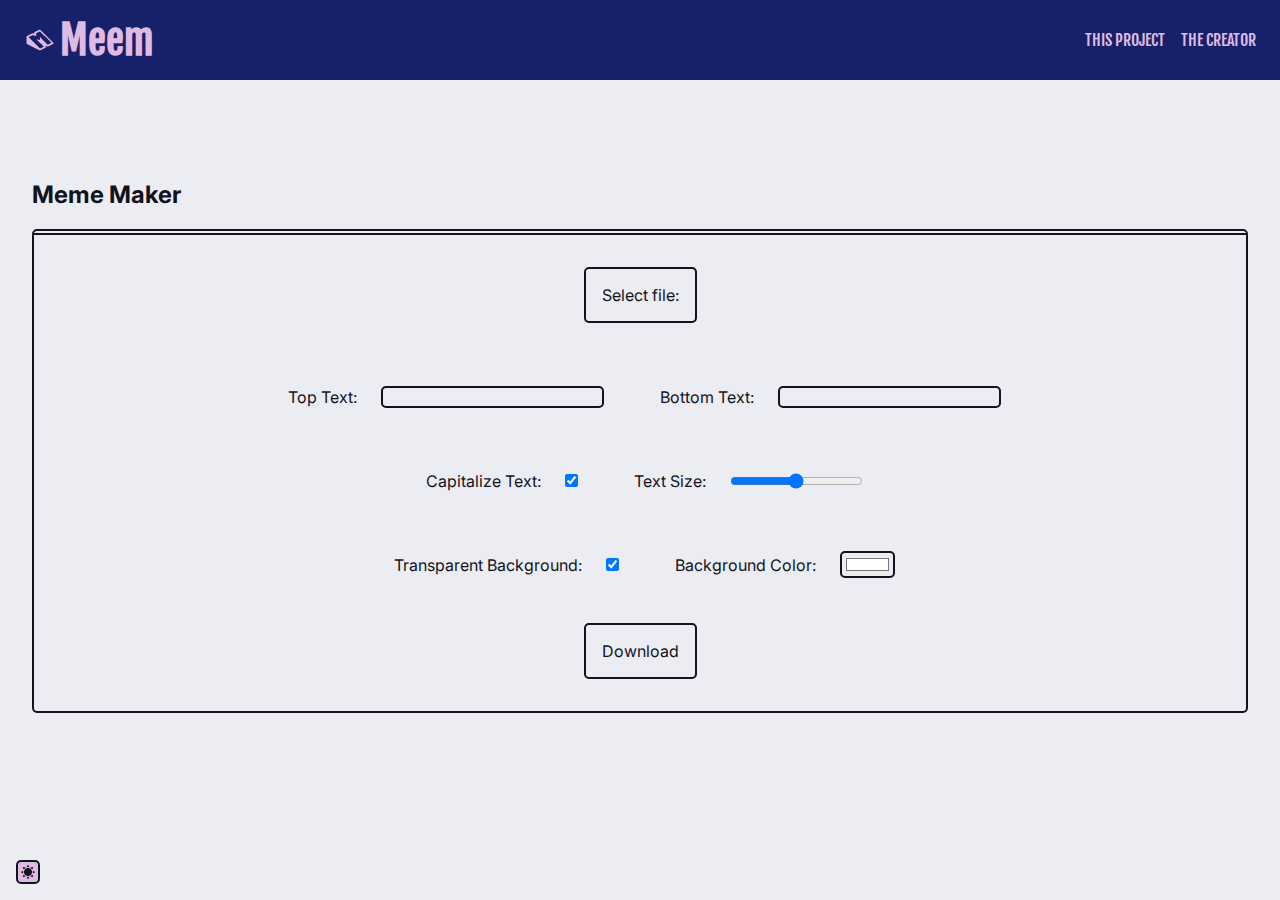
<file: index.html>
<!DOCTYPE html>
<html>
	<head>
		<script src="https://html2canvas.hertzen.com/dist/html2canvas.js"></script>
		<script src="index.js"></script>
		<meta charset="UTF-8">
		<meta name="viewport" content="width=device-width, initial-scale=1.0">
		<link rel="stylesheet" href="style.css">
		<script src="script.js"></script>
		<link rel="preconnect" href="https://fonts.googleapis.com">
		<link rel="preconnect" href="https://fonts.gstatic.com" crossorigin>
		<link href="https://fonts.googleapis.com/css2?family=Fjalla+One&family=Inter:wght@100;200;300;400;500;600;700;800;900&display=swap" rel="stylesheet">
		<link rel="icon" type="image/x-icon" href="/assets/meemlogo.ico">
		<title>Meem</title>
	</head>
	<body>
		<header class="betterHeader">
			<script src="betterHeader.js"></script>
			<div class="headerSpaceholder"></div>
			<div class="realHeader">
				<a class="logoLink" href="index.html">
					<svg class="logoImage" version="1.0" xmlns="http://www.w3.org/2000/svg" width="512.000000pt" height="512.000000pt" viewBox="0 0 512.000000 512.000000" preserveAspectRatio="xMidYMid meet">
						<g transform="translate(0.000000,512.000000) scale(0.100000,-0.100000)">
							<path d="M2093 4022 l-453 -227 0 -115 0 -116 -153 39 -153 39 -462 -231 -462 -231 0 -615 0 -615 1075 -537 1075 -538 460 230 460 230 0 152 c0 84 2 153 5 153 3 0 73 -34 155 -75 l150 -75 460 230 460 230 0 78 0 77 -1073 1073 c-589 589 -1077 1072 -1082 1071 -6 0 -214 -102 -462 -227z m1391 -1001 l919 -919 -306 -154 -307 -153 -615 615 -615 615 0 -228 c0 -152 -3 -227 -11 -227 -5 0 -73 16 -149 35 -102 26 -161 35 -219 35 l-81 0 0 -37 c0 -37 19 -57 537 -575 295 -295 535 -539 533 -541 -3 -3 -140 -72 -306 -155 l-301 -150 -921 921 -922 922 308 154 309 154 289 -72 c159 -39 297 -74 307 -77 16 -5 17 10 17 225 l0 231 298 149 c163 83 302 150 307 150 6 1 424 -413 929 -918z" />
						</g>
					</svg>
					<h2 class="logoName">Meem</h2>
				</a>
				<nav class="navBar" data-expanded="true">
					<div class="distanceChecker"></div>
					<div class="spaceHolder">
						<button class="openNav">
							<svg class="hamburger" version="1.0" xmlns="http://www.w3.org/2000/svg" width="512.000000pt" height="512.000000pt" viewBox="0 0 512.000000 512.000000" preserveAspectRatio="xMidYMid meet">
								<g transform="translate(0.000000,512.000000) scale(0.100000,-0.100000)">
									<path d="M95 4146 c-67 -29 -105 -106 -91 -181 9 -47 59 -102 104 -115 26 -8 785 -10 2474 -8 l2437 3 27 21 c53 39 69 71 69 134 0 63 -16 95 -69 134 l-27 21 -2447 2 c-2019 2 -2452 0 -2477 -11z" />
									<path d="M95 2546 c-67 -29 -105 -106 -91 -181 9 -47 59 -102 104 -115 26 -8 785 -10 2474 -8 l2437 3 27 21 c53 39 69 71 69 134 0 63 -16 95 -69 134 l-27 21 -2447 2 c-2019 2 -2452 0 -2477 -11z" />
									<path d="M95 946 c-67 -29 -105 -106 -91 -181 9 -47 59 -102 104 -115 26 -8 785 -10 2474 -8 l2437 3 27 21 c53 39 69 71 69 134 0 63 -16 95 -69 134 l-27 21 -2447 2 c-2019 2 -2452 0 -2477 -11z" />
								</g>
							</svg>
							<svg class="close" version="1.0" xmlns="http://www.w3.org/2000/svg" width="512.000000pt" height="512.000000pt" viewBox="0 0 512.000000 512.000000" preserveAspectRatio="xMidYMid meet">
								<g transform="translate(0.000000,512.000000) scale(0.100000,-0.100000)">
									<path d="M4580 4789 c-14 -5 -474 -458 -1022 -1007 l-998 -997 -997 997 c-1085 1084 -1016 1021 -1110 1003 -49 -9 -109 -69 -118 -118 -18 -94 -81 -25 1003 -1109 l997 -998 -1002 -1002 c-1087 -1089 -1026 -1021 -1009 -1114 9 -47 73 -111 120 -120 93 -17 25 -78 1113 1009 l1003 1002 1002 -1002 c1090 -1089 1021 -1026 1115 -1008 49 9 109 69 118 118 18 94 81 25 -1008 1114 l-1002 1003 1002 1002 c1086 1087 1026 1021 1009 1113 -17 91 -127 149 -216 114z" />
								</g>
							</svg>
						</button>
					</div>
					<ul data-open="false">
						<li>
							<a href="about.html">This Project</a>
						</li>
						<li>
							<a href="https://woahcodes.com/" target="_blank">The Creator</a>
						</li>
					</ul>
				</nav>
			</div>
		</header>
		<button id="colorMode">
			<svg id="moonIcon" version="1.0" xmlns="http://www.w3.org/2000/svg" viewBox="0 0 512.000000 512.000000" preserveAspectRatio="xMidYMid meet">
				<g transform="translate(0.000000,512.000000) scale(0.100000,-0.100000)">
					<path d="M1810 5071 c-509 -169 -902 -442 -1265 -878 -61 -74 -198 -291 -259 -413 -140 -274 -229 -565 -267 -870 -20 -156 -17 -508 5 -655 84 -578 326 -1066 729 -1474 405 -409 910 -662 1492 -747 144 -21 499 -24 645 -5 749 95 1402 486 1826 1091 113 161 218 359 289 542 46 119 115 352 115 390 0 42 -36 106 -73 128 -80 49 -141 36 -260 -54 -326 -249 -663 -378 -1063 -406 -156 -12 -231 -9 -404 16 -754 109 -1373 659 -1576 1402 -84 309 -86 670 -4 986 67 260 148 425 345 704 53 75 60 128 23 194 -52 91 -131 105 -298 49z" />
				</g>
			</svg>
			<svg id="sunIcon" version="1.0" xmlns="http://www.w3.org/2000/svg" viewBox="0 0 512.000000 512.000000" preserveAspectRatio="xMidYMid meet">
				<g transform="translate(0.000000,512.000000) scale(0.100000,-0.100000)">
					<path d="M2488 5099 c-28 -14 -46 -35 -67 -77 -64 -129 -333 -724 -328 -728 2 -3 49 4 103 15 167 35 344 46 497 33 72 -7 176 -21 231 -33 54 -11 101 -18 103 -15 5 4 -264 599 -328 728 -46 91 -128 121 -211 77z" />
					<path d="M754 4366 c-69 -68 -68 -74 92 -505 75 -201 141 -378 146 -393 10 -27 11 -26 67 60 148 224 323 398 545 540 43 28 71 52 64 54 -7 3 -185 69 -394 147 -447 165 -451 166 -520 97z" />
					<path d="M4065 4351 c-82 -32 -257 -97 -387 -145 l-237 -88 87 -57 c224 -148 398 -323 540 -545 50 -77 50 -77 60 -49 5 15 71 194 147 397 121 325 137 375 133 416 -8 82 -65 131 -150 129 -26 -1 -100 -23 -193 -58z" />
					<path d="M2380 4039 c-484 -56 -932 -373 -1150 -814 -66 -134 -100 -230 -132 -379 -31 -144 -31 -426 0 -572 81 -380 280 -690 590 -919 99 -74 289 -171 406 -210 458 -149 965 -67 1352 217 93 69 256 236 325 333 119 167 205 367 251 579 31 145 31 427 0 572 -45 210 -130 409 -244 569 -75 106 -235 271 -332 343 -304 223 -688 324 -1066 281z" />
					<path d="M4296 2987 c61 -236 66 -530 13 -791 -11 -54 -18 -101 -15 -104 5 -4 585 258 728 329 44 22 63 39 78 69 41 79 13 163 -68 204 -47 24 -659 307 -718 332 l-32 13 14 -52z" />
					<path d="M460 2867 c-440 -203 -416 -190 -440 -237 -43 -84 -13 -163 78 -209 128 -64 724 -333 728 -328 3 2 -4 49 -15 103 -54 268 -50 508 15 807 4 15 2 27 -2 27 -5 0 -169 -74 -364 -163z" />
					<path d="M992 1652 c-5 -15 -71 -193 -147 -396 -124 -333 -137 -374 -132 -419 6 -69 55 -118 124 -124 45 -5 87 9 434 137 211 79 390 145 397 148 7 2 -21 26 -64 54 -222 142 -397 316 -545 540 -56 86 -57 87 -67 60z" />
					<path d="M4082 1625 c-127 -212 -327 -416 -554 -566 -86 -56 -87 -57 -60 -67 15 -5 192 -71 394 -146 226 -84 380 -136 403 -136 79 0 135 51 143 130 4 41 -13 92 -138 431 -78 211 -145 390 -149 396 -4 8 -19 -8 -39 -42z" />
					<path d="M2090 824 c0 -8 287 -638 331 -726 66 -131 212 -131 278 0 64 128 333 724 328 728 -2 3 -49 -4 -103 -15 -264 -54 -512 -49 -806 15 -16 4 -28 3 -28 -2z" />
				</g>
			</svg>
		</button>
    <main>
      <h2>Meme Maker</h2>
      <div class="memeDisplay">
        <div id="imageDisplay">
          <div id="imagePreview"></div>
          <h2 id="topText"></h2>
          <h2 id="bottomText"></h2>
        </div>
        <div id="imageControls">
          <form>
            <div class="inputRow">
              <div class="inputSet">
                <label tabindex="0" id="imageFileText" class="formButton" for="imageFile">Select file:</label>
                <input type="file" id="imageFile" accept="image/png, image/jpeg" onchange="displayImage(this)"/>
              </div>
            </div>
            <div class="inputRow">
              <div class="inputSet">
                <label for="topTextInput">Top Text:</label>
                <input type="text" id="topTextInput" name="topTextInput" oninput="displayTopText(this);">  
              </div>
              <div class="inputSet">
                <label for="bottomTextInput">Bottom Text:</label>
                <input type="text" id="bottomTextInput" name="bottomTextInput" oninput="displayBottomText(this)">
              </div>
            </div>
			<div class="inputRow">
				<div class="inputSet">
					<label for="transparentBG">Capitalize Text:</label>
					<input type="checkbox" id="transparentBG" name="transparentBG" checked onclick="capsTransform(this)"/>
				</div>
				<div class="inputSet">
					<label for="textSize">Text Size:</label>
					<input type="range" id="textSize" min="50" max="150" value="100" name="textSize" oninput="changeTextSize(this)">  
				</div>
			  </div>
            <div class="inputRow">
              <div class="inputSet">
                <label for="transparentBG">Transparent Background:</label>
                <input type="checkbox" id="transparentBG" name="transparentBG" checked/>
              </div>
              <div class="inputSet">
                <label for="bgColor">Background Color:</label>
                <input type="color" id="bgColor" name="bgColor" value="#ffffff"/>
              </div>
            </div>
            <button type="button" onclick="screenshot()">Download</button>
          </form>
        </div>
      </div>
    </main>
	</body>
</html>
</file>
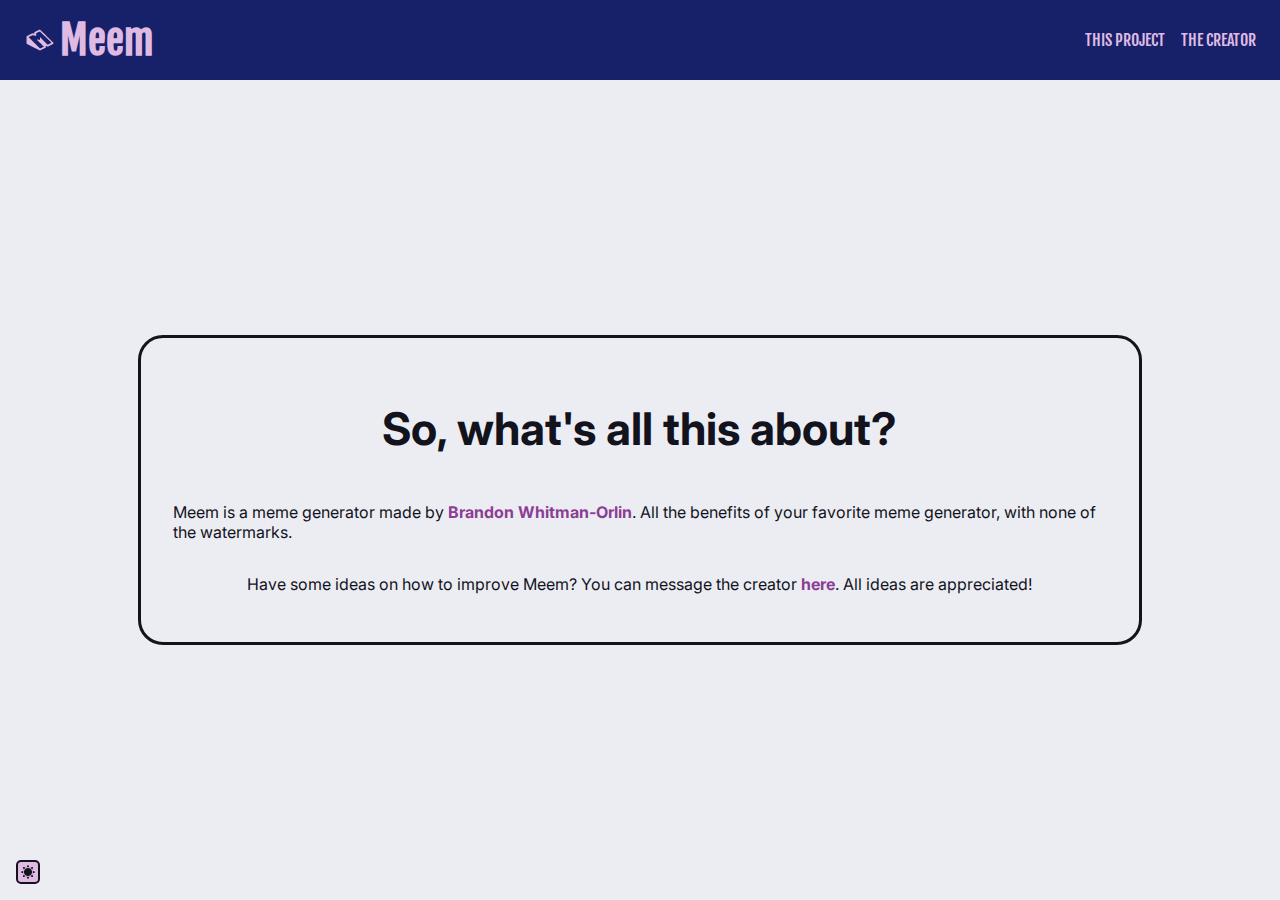
<file: about.html>
<!DOCTYPE html>
<html lang="en" style="overflow-y: auto;">
    <head>
        <meta charset="UTF-8">
        <meta name="viewport" content="width=device-width, initial-scale=1.0">
        <link rel="stylesheet" href="style.css">
        <script src="script.js"></script>
        <link rel="preconnect" href="https://fonts.googleapis.com">
        <link rel="preconnect" href="https://fonts.gstatic.com" crossorigin>
        <link href="https://fonts.googleapis.com/css2?family=Fjalla+One&family=Inter:wght@100;200;300;400;500;600;700;800;900&display=swap" rel="stylesheet">
        <link rel="icon" type="image/x-icon" href="/assets/meemlogo.ico">
        <title>Meem</title>
    </head>
	<body style="overflow-y: auto;">
		<header class="betterHeader">
			<script src="betterHeader.js"></script>
			<div class="headerSpaceholder"></div>
			<div class="realHeader">
				<a class="logoLink" href="index.html">
					<svg class="logoImage" version="1.0" xmlns="http://www.w3.org/2000/svg" width="512.000000pt" height="512.000000pt" viewBox="0 0 512.000000 512.000000" preserveAspectRatio="xMidYMid meet">
						<g transform="translate(0.000000,512.000000) scale(0.100000,-0.100000)">
							<path d="M2093 4022 l-453 -227 0 -115 0 -116 -153 39 -153 39 -462 -231 -462 -231 0 -615 0 -615 1075 -537 1075 -538 460 230 460 230 0 152 c0 84 2 153 5 153 3 0 73 -34 155 -75 l150 -75 460 230 460 230 0 78 0 77 -1073 1073 c-589 589 -1077 1072 -1082 1071 -6 0 -214 -102 -462 -227z m1391 -1001 l919 -919 -306 -154 -307 -153 -615 615 -615 615 0 -228 c0 -152 -3 -227 -11 -227 -5 0 -73 16 -149 35 -102 26 -161 35 -219 35 l-81 0 0 -37 c0 -37 19 -57 537 -575 295 -295 535 -539 533 -541 -3 -3 -140 -72 -306 -155 l-301 -150 -921 921 -922 922 308 154 309 154 289 -72 c159 -39 297 -74 307 -77 16 -5 17 10 17 225 l0 231 298 149 c163 83 302 150 307 150 6 1 424 -413 929 -918z" />
						</g>
					</svg>
					<h2 class="logoName">Meem</h2>
				</a>
				<nav class="navBar" data-expanded="true">
					<div class="distanceChecker"></div>
					<div class="spaceHolder">
						<button class="openNav">
							<svg class="hamburger" version="1.0" xmlns="http://www.w3.org/2000/svg" width="512.000000pt" height="512.000000pt" viewBox="0 0 512.000000 512.000000" preserveAspectRatio="xMidYMid meet">
								<g transform="translate(0.000000,512.000000) scale(0.100000,-0.100000)">
									<path d="M95 4146 c-67 -29 -105 -106 -91 -181 9 -47 59 -102 104 -115 26 -8 785 -10 2474 -8 l2437 3 27 21 c53 39 69 71 69 134 0 63 -16 95 -69 134 l-27 21 -2447 2 c-2019 2 -2452 0 -2477 -11z" />
									<path d="M95 2546 c-67 -29 -105 -106 -91 -181 9 -47 59 -102 104 -115 26 -8 785 -10 2474 -8 l2437 3 27 21 c53 39 69 71 69 134 0 63 -16 95 -69 134 l-27 21 -2447 2 c-2019 2 -2452 0 -2477 -11z" />
									<path d="M95 946 c-67 -29 -105 -106 -91 -181 9 -47 59 -102 104 -115 26 -8 785 -10 2474 -8 l2437 3 27 21 c53 39 69 71 69 134 0 63 -16 95 -69 134 l-27 21 -2447 2 c-2019 2 -2452 0 -2477 -11z" />
								</g>
							</svg>
							<svg class="close" version="1.0" xmlns="http://www.w3.org/2000/svg" width="512.000000pt" height="512.000000pt" viewBox="0 0 512.000000 512.000000" preserveAspectRatio="xMidYMid meet">
								<g transform="translate(0.000000,512.000000) scale(0.100000,-0.100000)">
									<path d="M4580 4789 c-14 -5 -474 -458 -1022 -1007 l-998 -997 -997 997 c-1085 1084 -1016 1021 -1110 1003 -49 -9 -109 -69 -118 -118 -18 -94 -81 -25 1003 -1109 l997 -998 -1002 -1002 c-1087 -1089 -1026 -1021 -1009 -1114 9 -47 73 -111 120 -120 93 -17 25 -78 1113 1009 l1003 1002 1002 -1002 c1090 -1089 1021 -1026 1115 -1008 49 9 109 69 118 118 18 94 81 25 -1008 1114 l-1002 1003 1002 1002 c1086 1087 1026 1021 1009 1113 -17 91 -127 149 -216 114z" />
								</g>
							</svg>
						</button>
					</div>
					<ul data-open="false">
						<li>
							<a href="about.html">This Project</a>
						</li>
						<li>
							<a href="https://woahcodes.com/" target="_blank">The Creator</a>
						</li>
					</ul>
				</nav>
			</div>
		</header>
		<button id="colorMode">
			<svg id="moonIcon" version="1.0" xmlns="http://www.w3.org/2000/svg" viewBox="0 0 512.000000 512.000000" preserveAspectRatio="xMidYMid meet">
				<g transform="translate(0.000000,512.000000) scale(0.100000,-0.100000)">
					<path d="M1810 5071 c-509 -169 -902 -442 -1265 -878 -61 -74 -198 -291 -259 -413 -140 -274 -229 -565 -267 -870 -20 -156 -17 -508 5 -655 84 -578 326 -1066 729 -1474 405 -409 910 -662 1492 -747 144 -21 499 -24 645 -5 749 95 1402 486 1826 1091 113 161 218 359 289 542 46 119 115 352 115 390 0 42 -36 106 -73 128 -80 49 -141 36 -260 -54 -326 -249 -663 -378 -1063 -406 -156 -12 -231 -9 -404 16 -754 109 -1373 659 -1576 1402 -84 309 -86 670 -4 986 67 260 148 425 345 704 53 75 60 128 23 194 -52 91 -131 105 -298 49z" />
				</g>
			</svg>
			<svg id="sunIcon" version="1.0" xmlns="http://www.w3.org/2000/svg" viewBox="0 0 512.000000 512.000000" preserveAspectRatio="xMidYMid meet">
				<g transform="translate(0.000000,512.000000) scale(0.100000,-0.100000)">
					<path d="M2488 5099 c-28 -14 -46 -35 -67 -77 -64 -129 -333 -724 -328 -728 2 -3 49 4 103 15 167 35 344 46 497 33 72 -7 176 -21 231 -33 54 -11 101 -18 103 -15 5 4 -264 599 -328 728 -46 91 -128 121 -211 77z" />
					<path d="M754 4366 c-69 -68 -68 -74 92 -505 75 -201 141 -378 146 -393 10 -27 11 -26 67 60 148 224 323 398 545 540 43 28 71 52 64 54 -7 3 -185 69 -394 147 -447 165 -451 166 -520 97z" />
					<path d="M4065 4351 c-82 -32 -257 -97 -387 -145 l-237 -88 87 -57 c224 -148 398 -323 540 -545 50 -77 50 -77 60 -49 5 15 71 194 147 397 121 325 137 375 133 416 -8 82 -65 131 -150 129 -26 -1 -100 -23 -193 -58z" />
					<path d="M2380 4039 c-484 -56 -932 -373 -1150 -814 -66 -134 -100 -230 -132 -379 -31 -144 -31 -426 0 -572 81 -380 280 -690 590 -919 99 -74 289 -171 406 -210 458 -149 965 -67 1352 217 93 69 256 236 325 333 119 167 205 367 251 579 31 145 31 427 0 572 -45 210 -130 409 -244 569 -75 106 -235 271 -332 343 -304 223 -688 324 -1066 281z" />
					<path d="M4296 2987 c61 -236 66 -530 13 -791 -11 -54 -18 -101 -15 -104 5 -4 585 258 728 329 44 22 63 39 78 69 41 79 13 163 -68 204 -47 24 -659 307 -718 332 l-32 13 14 -52z" />
					<path d="M460 2867 c-440 -203 -416 -190 -440 -237 -43 -84 -13 -163 78 -209 128 -64 724 -333 728 -328 3 2 -4 49 -15 103 -54 268 -50 508 15 807 4 15 2 27 -2 27 -5 0 -169 -74 -364 -163z" />
					<path d="M992 1652 c-5 -15 -71 -193 -147 -396 -124 -333 -137 -374 -132 -419 6 -69 55 -118 124 -124 45 -5 87 9 434 137 211 79 390 145 397 148 7 2 -21 26 -64 54 -222 142 -397 316 -545 540 -56 86 -57 87 -67 60z" />
					<path d="M4082 1625 c-127 -212 -327 -416 -554 -566 -86 -56 -87 -57 -60 -67 15 -5 192 -71 394 -146 226 -84 380 -136 403 -136 79 0 135 51 143 130 4 41 -13 92 -138 431 -78 211 -145 390 -149 396 -4 8 -19 -8 -39 -42z" />
					<path d="M2090 824 c0 -8 287 -638 331 -726 66 -131 212 -131 278 0 64 128 333 724 328 728 -2 3 -49 -4 -103 -15 -264 -54 -512 -49 -806 15 -16 4 -28 3 -28 -2z" />
				</g>
			</svg>
		</button>
		<main style="display: flex; justify-content: center; align-items: center;">
            <div id="aboutText" class="aboutScreen" style="	display: flex;">
                <div class="textContent">
                    <h1>So, what's all this about?</h1>
                    <p>Meem is a meme generator made by <a href="https://woahcodes.com/" target="_blank">Brandon Whitman-Orlin</a>. All the benefits of your favorite meme generator, with none of the watermarks.</p>
                    <p>Have some ideas on how to improve Meem? You can message the creator <a href="mailto:brandonwhitmanorlin@gmail.com" target="_blank">here</a>. All ideas are appreciated!</p>
                </div>
            </div>
		</main>
	</body>
</html>
</file>
<file: style.css>
/* PRESETS */
:root[data-theme="light"] {
    --text: #12131c;
    --background: #ecedf3;
    --primary: #172169;
    --secondary: #dfbae3;
    --accent: #8c3d94;
    --selected: #d53030;
}

:root[data-theme="dark"] {
    --text: #e3e4ed;
    --background: #0c0d13;
    --primary: #96a0e8;
    --secondary: #411c45;
    --accent: #ba6bc2;
    --selected: #d53030;
}

@font-face {
    font-family: 'impact', sans-serif;
    src: url('font/impact.ttf');
}

* {
	color: var(--text);
	font-family: 'Inter', sans-serif;
	scroll-behavior: smooth;
	scroll-padding-top: 7.5rem;
	box-sizing: border-box;
	transition: color 0.3s ease-in-out, background-color 0.3s ease-in-out;
}

html,
body {
	overflow-x: hidden;
	margin: 0;
	padding: 0;
	background-color: var(--background);
	position: relative;
}

main {
	padding-top: 5rem;
	padding-bottom: 5rem;
    padding-left: 2rem;
    padding-right: 2rem;
	overflow-x: hidden;
	min-height: calc(100vh - 5rem);
}

::selection {
	background-color: var(--accent);
}

button,
a {
	cursor: pointer;
}

/* HEADER */
.betterHeader {
	font-family: 'Fjalla One', sans-serif;
}

.betterHeader .headerSpaceholder {
	height: 5rem;
	width: 100%;
	position: relative;
}

.betterHeader .realHeader {
	background-color: var(--primary);
	height: 5rem;
	width: 100%;
	position: fixed;
	top: 0;
	display: flex;
	justify-content: right;
	align-items: center;
	flex-wrap: nowrap;
	z-index: 5;
}

.betterHeader .logoLink {
	display: flex;
	justify-content: left;
	align-items: center;
	margin-left: 1rem;
	text-decoration: none;
	left: 0;
	padding: 0.05rem 0.5rem;
	position: absolute;
	z-index: 2;
	border-radius: 10px;
	outline: 0px solid black;
	transition: transform 0.3s ease-in-out, outline 0.3s ease-in-out, outline-offset 0.3s ease-in-out;
	outline-offset: -10px;

	color: var(--secondary);
}

.betterHeader .logoLink svg {
	position: relative;
	height: 2rem;
	width: 2rem;
	margin-right: 0.25rem;
	transition: fill 0.3s ease-in-out;
	fill: var(--secondary);
}

.betterHeader .logoLink h2 {
	position: relative;
	color: var(--secondary);
	white-space: nowrap;
	display: flex;
	justify-content: center;
	align-items: center;
	font-size: max(1.2rem, 3.15vw);
	font-family: 'Fjalla One', sans-serif;
	margin: 0;
	margin-bottom: 0.125rem;
}

.betterHeader .logoLink:hover {
	transform: scale(1.1);
}

.betterHeader .logoLink:hover h2 {
	color: var(--selected);
}


.betterHeader .logoLink:hover svg {
	fill: var(--selected);
}


.betterHeader .logoLink:focus-visible {
	outline: 2px solid var(--selected);
	outline-offset: 5px;
	transform: scale(1.1);
}

.betterHeader .logoLink:focus-visible h2 {
	color: var(--selected);
}


.betterHeader .logoLink:focus-visible svg {
	fill: var(--selected);
}

.betterHeader .navBar {
	display: flex;
	justify-content: right;
	align-items: center;
	margin: 0rem 1rem;
	position: relative;
	height: 100%;

	background-color: var(--primary);
}

.betterHeader .navBar .distanceChecker {
	position: relative;
	height: 100%;
	width: 2rem;
	opacity: 0;
}

.betterHeader .navBar .spaceHolder {
	position: relative;
	display: flex;
	justify-content: right;
	align-items: center;
}

.betterHeader .navBar .spaceHolder .openNav {
	position: absolute;
	width: max(1.2rem, 3.5vw);
	height: max(1.2rem, 3.5vw);
	background-color: transparent;
	border: none;
	cursor: pointer;
	border-radius: 100%;
	outline: 0px solid black;
	outline-offset: -10px;
	transition: transform 0.3s ease-in-out, outline 0.3s ease-in-out, outline-offset 0.3s ease-in-out;
	display: flex;
	justify-content: center;
	align-items: center;
	padding: 0.25rem;
}

.betterHeader .navBar .spaceHolder .openNav svg {
	position: absolute;
	height: 100%;
	width: 100%;
	transition: fill 0.3s ease-in-out;
	fill: var(--secondary);
	outline: 0px solid black;
	outline-offset: -10px;
	border-radius: 100%;
	transition: transform 0.3s ease-in-out, outline 0.3s ease-in-out, outline-offset 0.3s ease-in-out, fill 0.3s ease-in-out;
}

.betterHeader .navBar .spaceHolder .openNav .hamburger {
	opacity: 1;
}

.betterHeader .navBar .spaceHolder .openNav .close {
	opacity: 0;
}

.betterHeader .navBar .spaceHolder .openNav:hover svg {
	fill: var(--selected);
	transform: scale(1.1);
}

.betterHeader .navBar .spaceHolder .openNav:focus-visible svg {
	fill: var(--selected);
	outline: 2px solid var(--selected);
	outline-offset: 4px;
}

.betterHeader .navBar ul {
	display: flex;
	justify-content: center;
	align-items: center;
	padding-left: 0;
	list-style: none;
	height: 100%;
	margin: 0;
	position: relative;
	background-color: var(--primary);
	z-index: 3;
}

.betterHeader .navBar[data-expanded="true"] .spaceHolder .openNav {
	visibility: hidden;
}

.betterHeader .navBar[data-expanded="false"] .spaceHolder .openNav {
	visibility: visible;
}

.betterHeader .navBar[data-expanded="true"] ul {
	position: relative;
	opacity: 1 !important;
}

.betterHeader .navBar[data-expanded="false"] ul {
	position: absolute;
	top: 100%;
}

.betterHeader .navBar[data-expanded="false"] ul[data-open="false"] {
	display: none;
}

.betterHeader .navBar ul[data-open="true"] {
	opacity: 1;
	right: -1rem;
	width: 100vw;
	flex-wrap: wrap;
}

.betterHeader .navBar ul[data-open="false"] {
	opacity: 0;
}

.betterHeader .navBar ul {
	position: absolute;
}

.betterHeader .navBar ul li {
	white-space: nowrap;
	width: max-content;
	padding: 0rem 0.5rem;
}

.betterHeader .navBar ul li a {
	font-family: 'Fjalla One', sans-serif;
	text-transform: uppercase;
	text-decoration: none;
	color: var(--secondary);
	border-radius: 10px;
	outline: 0px solid rgba(0, 0, 0, 0);
	outline-offset: -10px;
	transition: outline 0.3s ease-in-out, padding 0.3s ease-in-out, font-size 0.3s ease-in-out, font-weight 0.3s ease-in-out, outline-offset 0.3s ease-in-out, color 0.3s ease-in-out;
}

.betterHeader .navBar ul li a:hover {
	color: var(--selected);
	font-size: larger;
	font-weight: bolder;
}

.betterHeader .navBar ul li a:focus-visible {
	color: var(--selected);
	font-size: larger;
	font-weight: bolder;
	outline: 2px solid var(--selected);
	outline-offset: 0px;
	padding: 0.5rem;
}

/* COLOR MODE */
#colorMode {
	position: fixed;
	width: 1.5rem;
	height: 1.5rem;
	background-color: var(--secondary);
	overflow: hidden;
	border: 2px solid var(--text);
	border-radius: 5px;
	bottom: 1rem;
	left: 1rem;
	z-index: 5;
	outline: 0px solid black;
	transition: transform 0.3s ease-in-out, outline 0.3s ease-in-out, outline-offset 0.3s ease-in-out;
	outline-offset: -10px;
}

#colorMode svg {
	position: absolute;
	width: 70%;
	height: 70%;
	left: 15%;
	top: 15%;
	fill: var(--text);
	background-color: transparent;
	transition: transform 0.3s ease-in-out;
}

:root[data-theme="light"] #colorMode #moonIcon {
	transform: translateY(3rem);
}

:root[data-theme="dark"] #colorMode #sunIcon {
	transform: translateY(3rem);
}

#colorMode:hover svg,
#colorMode:focus-visible svg {
	fill: var(--selected);
}

#colorMode:focus-visible {
	outline: 3px solid var(--selected);
	outline-offset: 3px;
}

/* MEME DISPLAY */
.memeDisplay {
    display: flex;
    width: 100%;
    height: fit-content;
    border: 2px solid var(--text);
    gap: 2px;
    justify-content: center;
    align-items: center;
    flex-direction: column;
    border-radius: 5px;
}

.memeDisplay #imageDisplay {
    position: relative;
    height: fit-content;
    width: fit-content;
    overflow: hidden;
    object-fit: contain;
    display: flex;
    justify-content: center;
    align-items: center;
}

.memeDisplay #topText {
    font-family: 'impact', sans-serif;
    position: absolute;
    width: 100%;
    font-size: 2.5rem;
    top: 0;
    z-index: 2;
    display: flex;
    justify-content: center;
    align-items: center;
    color: #ffffff;
    -webkit-text-stroke: 0.05rem #000000;
    margin: 0;
    padding: 0.2rem 1rem;
    text-align: center;
	text-transform: uppercase;
}

.memeDisplay #bottomText {
    font-family: 'impact', sans-serif;
    position: absolute;
    width: 100%;
    font-size: 2.5rem;
    bottom: 0;
    z-index: 2;
    display: flex;
    justify-content: center;
    align-items: center;
    color: #ffffff;
    -webkit-text-stroke: 0.05rem #000000;
    margin: 0;
    padding: 0.2rem 1rem;
    text-align: center;
	text-transform: uppercase;
}

.memeDisplay #imagePreview {
    position: relative;
    z-index: 1;
}

.memeDisplay #imagePreview img {
    position: relative;
    width: 100%;
    height: 100%;
}

.memeDisplay #imageControls {
    position: relative;
    border-top: 2px solid var(--text);
    height: 100%;
    width: 100%;
}

.memeDisplay #imageControls form {
    display: flex;
    flex-direction: column;
    justify-content: center;
    align-items: center;
}

.memeDisplay #imageControls form input[type='file'] {
    display: none;
}

.memeDisplay #imageControls form input[type='color'] {
    inline-size: 55px
}

.memeDisplay #imageControls form #imageFileText {
    display: flex;
    justify-content: center;
    align-items: center;
    padding: 1rem;
    margin: 1rem;
    background-color: var(--background);
    border: 2px solid var(--text);
    color: var(--text);
    border-radius: 5px;
    font-size: 1rem;
    transition: all 0.3s ease-in-out;
}

.memeDisplay #imageControls form #imageFileText:hover {
	background-color: var(--accent);
    color: var(--background);
    border: 2px solid transparent;
}

.memeDisplay #imageControls form #imageFileText:focus-visible {
	outline: 3px solid var(--selected);
    outline-offset: 2px;
}



.memeDisplay #imageControls form label {
    display: flex;
    justify-content: center;
    align-items: center;
    white-space: nowrap;
    margin: 1rem;
    cursor: pointer;
}

.memeDisplay #imageControls form input {
    display: flex;
    justify-content: center;
    align-items: center;
    white-space: nowrap;
    background-color: var(--background);
    border: 2px solid var(--text);
    color: var(--text);
    border-radius: 5px;
    transition: all 0.3s ease-in-out;
	margin: 0.5rem;
}

.memeDisplay #imageControls form input:focus-visible {
	outline: 3px solid var(--selected);
    outline-offset: 2px;
}

.memeDisplay #imageControls form .inputRow {
    display: flex;
    justify-content: center;
    align-items: center;
    flex-wrap: wrap;
}

.memeDisplay #imageControls form .inputSet {
    display: flex;
    justify-content: center;
    align-items: center;
    margin: 1rem;
    flex-wrap: wrap;
}

.memeDisplay #imageControls form button {
    display: flex;
    justify-content: center;
    align-items: center;
    padding: 1rem;
    margin: 1rem;
    background-color: var(--background);
    border: 2px solid var(--text);
    color: var(--text);
    border-radius: 5px;
    font-size: 1rem;
    transition: all 0.3s ease-in-out;
    margin-bottom: 2rem;
}

.memeDisplay #imageControls form button:hover {
	background-color: var(--accent);
    color: var(--background);
    border: 2px solid transparent;
}

.memeDisplay #imageControls form button:focus-visible {
	outline: 3px solid var(--selected);
    outline-offset: 2px;
}

.aboutScreen {
    display: flex;
    justify-content: center;
    align-items: center;
    height: fit-content;
}

.aboutScreen .textContent {
    max-width: 90%;
    padding: 2rem;
    border-radius: 25px;
    border: 3px solid var(--text);
    width: fit-content;
}

.aboutScreen .textContent h1 {
    position: relative;
    width: 100%;
    display: flex;
    justify-content: center;
    align-items: center;
    font-size: max(5vmin, 1.5rem);
}

/* TEXT CONTENT */
.textContent {
	max-width: 90%;
	width: fit-content;
	display: flex;
	justify-content: center;
	align-items: center;
	flex-direction: column;
}

.textContent h2 {
	display: flex;
	justify-content: center;
	align-items: center;
	font-size: max(4vmin, 1.25rem);
	padding: 0.5rem;
	width: fit-content;
	margin: 1rem auto;
	text-align: center;
}

.textContent a {
	text-decoration: none;
	color: var(--accent);
	font-weight: bold;
    transition: transform 0.3s ease-in-out, outline 0.3s ease-in-out, outline-offset 0.3s ease-in-out, color 0.3s ease-in-out;
    outline: 0px solid black;
    border-radius: 5px
}

.textContent a:hover {
	color: var(--selected);
}

.textContent a:focus-visible {
    color: var(--selected);
    outline: 3px solid var(--selected);
    outline-offset: 2px;
}
</file>
